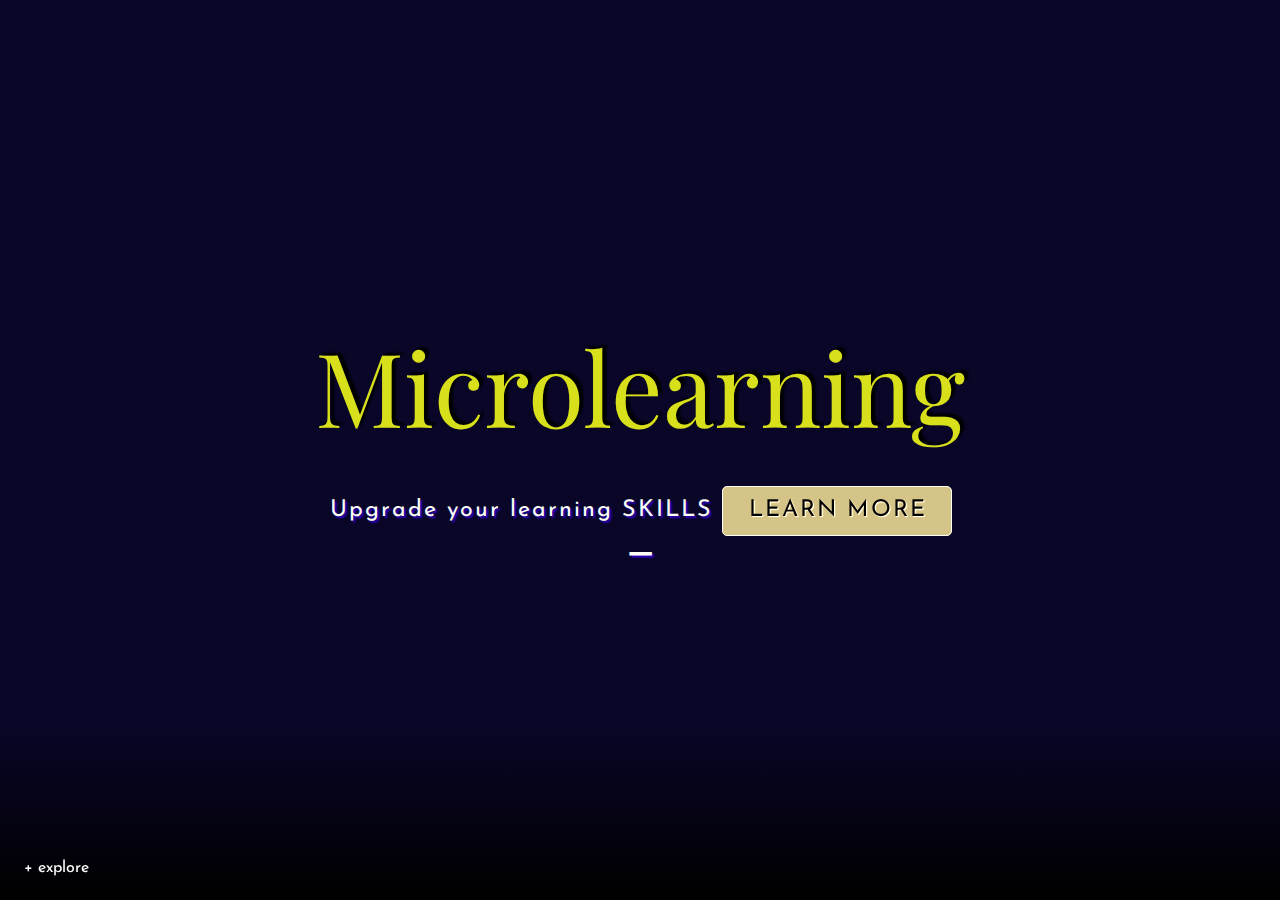
<file: index.html>
<!DOCTYPE html>
<html lang="en" class="no-js">
	<head>
		<meta charset="UTF-8" />
		<meta name="viewport" content="width=device-width, initial-scale=1">
<meta name="google-site-verification" content="ORFeSBNqqs_cokNYENUTW9j31fGWHEv-ir1p_TZQq3g" />
		<title>MICROLEARNING TOOLS - Upgrade Your Learning Skills</title>
		<meta name="description" content="What is microlearning, what tools can you use to improve your learning skills plus examples, is it the future of learning, what are current trends in microlearning, games used in micro learning" />
		<meta name="keywords" content="Microlearning, Microlearning tools, microlearning examples, learning trends, microlearning apps, strategies of microlearning" />
		<meta name="author" content="Marion" />
		<link rel="shortcut icon" type="image/png" href="/microlearning-favicon2-32x32.png"/>
		<link rel="stylesheet" type="text/css" href="css/demo2.css" />
		<script>document.documentElement.className="js";var supportsCssVars=function(){var e,t=document.createElement("style");return t.innerHTML="root: { --tmp-var: bold; }",document.head.appendChild(t),e=!!(window.CSS&&window.CSS.supports&&window.CSS.supports("font-weight","var(--tmp-var)")),t.parentNode.removeChild(t),e};supportsCssVars()||alert("Please view this demo in a modern browser that supports CSS Variables.");</script>
        <link rel="shortcut icon" type="image/png" href="/microlearning-favicon2-32x32.png"/>		
	</head>
	<body class="demo-2 loading">

		<main>
			<div class="message">To see the menu, please view on a larger screen.</div>
			<div class="content content--fixed">

				<button class="menu-trigger">+ explore</button>
			</div>
			<div id="content-1" class="content content--switch content--switch-current">
				<h2 class="content__title">Microlearning</h2>
                <div class="content__subtitle">Upgrade your learning SKILLS <a href="https://microlearningtools.xyz/benefits-and-disadvantages-of-microlearning">LEARN MORE</a></div>
			</div>
			<div id="content-2" class="content content--switch">
				<h2 class="content__title">Medicine</h2>
				<div class="content__subtitle">Wonder How Science, Neuroscience or even Biohacking can help you with YOUR Learning <a href="https://microlearningtools.xyz/biohacking">READ MORE</a></div>
			</div>
			<div id="content-3" class="content content--switch">
				<h2 class="content__title">Every Day Methods</h2>
				<div class="content__subtitle">Many methods that you can use TODAY! <a href="https://microlearningtools.xyz/every-day-methods">EXPLORE YOUR OPTIONS</a></div>
			</div>
			<div id="content-4" class="content content--switch">
				<h2 class="content__title">Epigenetics</h2>
				<div class="content__subtitle">This is something NEW in today's SCIENCE, but possibilities seems to be UNLIMITED <a href="https://microlearningtools.xyz/epigenetics">REWRITE YOUR DNA</a></div>
			</div>
			<div  id="content-5" class="content content--switch">
				<h2 class="content__title">Upgrade All Skills</h2>
				<div class="content__subtitle">READ OUR BLOG <a href="https://microlearningtools.xyz/blog">LET'S START</a></div>
			</div>
			<div id="content-6" class="content content--switch">
				<h2 class="content__title">Motivation</h2>
				<div class="content__subtitle">Find out How to SWITCH on your MOTIVATION <a href="https://microlearningtools.xyz/motivation">FIND OUT MORE</a></div>
			</div>
			<nav class="grim">
				<div class="grim__item">
					<div class="grim__item-bg grim__item-bg--1"></div>
				</div>
				<div class="grim__item">
					<div class="grim__item-bg grim__item-bg--2"></div>
				</div>
				<div class="grim__item">
					<div class="grim__item-bg grim__item-bg--3"></div>
					<div class="grim__item-content">
						<div class="grim__item-inner">
							<button class="menu-trigger menu-trigger--close">- close</button>
						</div>
					</div>
				</div>
				<div class="grim__item">
					<div class="grim__item-bg grim__item-bg--4"></div>
				</div>
				<div class="grim__item">
					<div class="grim__item-bg grim__item-bg--5"></div>
					<a href="#content-1" class="grim__link grim__item-content">
						<div class="grim__item-inner">
							<h3 class="grim__item-title">Home</h3>
						</div>
					</a>
				</div>
				<div class="grim__item">
					<div class="grim__item-bg grim__item-bg--6"></div>
					<div class="grim__item-img grim__item-img--1" style=" background-image: linear-gradient(45deg, #ed1c24, #fcee21);"></div>
					<a href="#content-2" class="grim__link grim__item-content">
						<div class="grim__item-inner">
							<h3 class="grim__item-title">Medicine</h3>
							<span class="grim__item-desc">Amazing Pill</span>
						</div>
					</a>
					<div class="grim__item-bg grim__item-bg-cover grim__item-bg--6"></div>
				</div>
				<div class="grim__item">
					<div class="grim__item-bg grim__item-bg--7"></div>
					<div class="grim__item-img grim__item-img--2" style="background-image: linear-gradient(45deg, #009e00, #ffff96);"></div>
					<a href="#content-3" class="grim__link grim__item-content">
						<div class="grim__item-inner">
							<h3 class="grim__item-title">Every Day Methods</h3>
							<span class="grim__item-desc">Wonder Techniques</span>
						</div>
					</a>
					<div class="grim__item-bg grim__item-bg-cover grim__item-bg--7"></div>
				</div>
				<div class="grim__item">
					<div class="grim__item-bg grim__item-bg--8"></div>
					<div class="grim__item-img grim__item-img--3" style="background-image: linear-gradient(45deg, #8e78ff, #ff7d78);"></div>
					<a href="#content-4" class="grim__link grim__item-content">
						<div class="grim__item-inner">
							<h3 class="grim__item-title">Epigenetics</h3>
							<span class="grim__item-desc">Wants More ?</span>
						</div>
					</a>
					<div class="grim__item-bg grim__item-bg-cover grim__item-bg--8"></div>
				</div>
				<div class="grim__item">
					<div class="grim__item-bg grim__item-bg--9"></div>
					<div class="grim__item-img grim__item-img--4" style="background-image: linear-gradient(45deg, #45145a, #ff5300);"></div>
	<a href="#" class="grim__link grim__item-content"></a>
					<a href="https://microlearningtools.xyz/blog" class="grim__link grim__item-content">
						<div class="grim__item-inner">
							<h3 class="grim__item-title">Read Our Blog</h3>
							<span class="grim__item-desc">Blog Posts - Please  Check what We have in Menu ;) </span>
						</div>
					</a>
			
					<div class="grim__item-bg grim__item-bg-cover grim__item-bg--9"></div>
				</div>
				<div class="grim__item">
					<div class="grim__item-bg grim__item-bg--10"></div>
					<div class="grim__item-img grim__item-img--5" style="    background-image: linear-gradient(45deg, #55d7e4 0, #fdfeef 55%, #ecdf8f 100%);"></div>
					<a href="#content-6" class="grim__link grim__item-content">
						<div class="grim__item-inner">
							<h3 class="grim__item-title">Motivation</h3>
							<span class="grim__item-desc">Explore your limits</span>
						</div>
					</a>
					<div class="grim__item-bg grim__item-bg-cover grim__item-bg--10"></div>
				</div>
			</nav>
		</main>
		<script src="js/grid-js.js"></script>
	<!--	<script src="js/demo.js"></script>
		<script src="js/imagesloaded.pkgd.min.js"></script>
		<script src="js/anime.min.js"></script>
		<script src="js/menu2.js"></script> -->
	</body>
</html>
</file>
<file: css/demo2.css>
@import url("https://fonts.googleapis.com/css?family=Josefin+Sans:400,700|Playfair+Display");

/* base data ---------------------------------------------*/
article,
aside,
details,
figcaption,
figure,
footer,
header,
hgroup,
main,
nav,
section,
summary {
  display: block;
}
audio,
canvas,
video {
  display: inline-block;
}
audio:not([controls]) {
  display: none;
  height: 0;
}
[hidden] {
  display: none;
}
html {
  font-family: sans-serif;
  -ms-text-size-adjust: 100%;
  -webkit-text-size-adjust: 100%;
}
body {
  margin: 0;
}
a:focus {
  outline: thin dotted;
}
a:active,
a:hover {
  outline: 0;
}
h1 {
  font-size: 2em;
  margin: 0.67em 0;
}
abbr[title] {
  border-bottom: 1px dotted;
}
b,
strong {
  font-weight: bold;
}
dfn {
  font-style: italic;
}
hr {
  -moz-box-sizing: content-box;
  box-sizing: content-box;
  height: 0;
}
mark {
  background: #ff0;
  color: #000;
}
code,
kbd,
pre,
samp {
  font-family: monospace, serif;
  font-size: 1em;
}
pre {
  white-space: pre-wrap;
}
q {
  quotes: "\201C" "\201D" "\2018" "\2019";
}
small {
  font-size: 80%;
}
sub,
sup {
  font-size: 75%;
  line-height: 0;
  position: relative;
  vertical-align: baseline;
}
sup {
  top: -0.5em;
}
sub {
  bottom: -0.25em;
}
img {
  border: 0;
}
svg:not(:root) {
  overflow: hidden;
}
figure {
  margin: 0;
}
fieldset {
  border: 1px solid #c0c0c0;
  margin: 0 2px;
  padding: 0.35em 0.625em 0.75em;
}
legend {
  border: 0;
  padding: 0;
}
button,
input,
select,
textarea {
  font-family: inherit;
  font-size: 100%;
  margin: 0;
}
button,
input {
  line-height: normal;
}
button,
select {
  text-transform: none;
}
button,
html input[type="button"],
input[type="reset"],
input[type="submit"] {
  -webkit-appearance: button;
  cursor: pointer;
}
button[disabled],
html input[disabled] {
  cursor: default;
}
input[type="checkbox"],
input[type="radio"] {
  box-sizing: border-box;
  padding: 0;
}
input[type="search"] {
  -webkit-appearance: textfield;
  -moz-box-sizing: content-box;
  -webkit-box-sizing: content-box;
  box-sizing: content-box;
}
input[type="search"]::-webkit-search-cancel-button,
input[type="search"]::-webkit-search-decoration {
  -webkit-appearance: none;
}
button::-moz-focus-inner,
input::-moz-focus-inner {
  border: 0;
  padding: 0;
}
textarea {
  overflow: auto;
  vertical-align: top;
}
table {
  border-collapse: collapse;
  border-spacing: 0;
}
*,
*::after,
*::before {
  box-sizing: border-box;
}

html {
  background: #000;
}

body {
  min-height: 100vh;
  color: #57585c;
  color: var(--color-text);
  background: #fff;
  background: var(--color-bg);
  -webkit-font-smoothing: antialiased;
  -moz-osx-font-smoothing: grayscale;
}

/* Fade effect */
.js body {
  opacity: 0;
  transition: opacity 0.3s;
}

.js body.render {
  opacity: 1;
}

/* Page Loader */
.js .loading::before {
  content: "";
  position: fixed;
  z-index: 100000;
  top: 0;
  left: 0;
  width: 100%;
  height: 100%;
  background: var(--color-bg);
}

.js .loading::after {
  content: "";
  position: fixed;
  z-index: 100000;
  top: 50%;
  left: 50%;
  width: 60px;
  height: 60px;
  margin: -30px 0 0 -30px;
  pointer-events: none;
  border-radius: 50%;
  opacity: 0.4;
  background: var(--color-text);
  animation: loaderAnim 0.7s linear infinite alternate forwards;
}

@keyframes loaderAnim {
  to {
    opacity: 1;
    transform: scale3d(0.5, 0.5, 1);
  }
}

a {
  text-decoration: none;
  color: var(--color-link);
  outline: none;
}

a:hover,
a:focus {
  color: var(--color-link-hover);
  outline: none;
}

button:focus {
  outline: none;
}

.hidden {
  position: absolute;
  overflow: hidden;
  width: 0;
  height: 0;
  pointer-events: none;
}

.content {
  flex-direction: column;
  height: auto;
  min-height: 0;
}

.content--fixed {
  position: relative;
  z-index: 1000;
  display: block;
  padding: 0.85em;
}

.codrops-header {
  flex-direction: column;
  align-items: center;
}

.codrops-header__title {
  font-weight: bold;
  padding-bottom: 0.25em;
  text-align: center;
}

.info {
  margin: 0;
}

.codrops-links {
  margin: 0;
}

.message {
  position: relative;
  z-index: 100;
  padding: 1em;
  text-align: center;
  color: var(--color-message);
  background: var(--color-text);
}

/* Icons */
.icon {
  display: block;
  width: 1.5em;
  height: 1.5em;
  margin: 0 auto;
  fill: currentColor;
}

main {
  position: relative;
  width: 100%;
}

/* Header */
.codrops-header {
  position: relative;
  z-index: 100;
  display: flex;
}

.codrops-header__title {
  font-size: 1em;
  font-weight: bold;
  margin: 0;
  padding: 0.75em 0;
}

.info {
  color: var(--color-info);
  text-align: center;
}

/* Top Navigation Style */
.codrops-links {
  position: relative;
  display: flex;
  justify-content: center;
  text-align: center;
  white-space: nowrap;
}

.codrops-icon {
  display: inline-block;
  margin: 0.15em;
  padding: 0.25em;
}

.demos {
  text-align: center;
  line-height: 2;
  margin: 1rem 0 0 0;
}

.github {
  display: block;
}

.content {
  position: relative;
  display: flex;
  justify-content: center;
  align-items: center;
}

.content--switch {
  padding: 2.5rem 1rem;
}

.demo--current {
  opacity: 0.5;
}

@media screen and (min-width: 55em) {
  .message {
    display: none;
  }

  .codrops-header {
    flex-direction: row;
    align-items: flex-start;
    align-items: center;
    align-self: start;
    grid-area: header;
    justify-self: start;
  }

  .codrops-links {
    margin-right: 1rem;
  }

  .info {
    text-align: left;
    margin: 0 0 0 1.25em;
  }

  .content {
    margin: 0 auto;
    min-height: 100vh;
  }

  .js .content--switch {
    display: none;
  }

  .js .content--switch-current {
    display: flex;
  }

  .content--fixed {
    position: fixed;
    z-index: 10;
    top: 0;
    left: 0;
    display: grid;
    align-content: space-between;
    width: 100%;
    max-width: none;
    min-height: 0;
    height: 100vh;
    padding: 1.5em;
    pointer-events: none;
    grid-template-columns: 70% 30%;
    grid-template-rows: auto auto 4em;
    grid-template-areas:
      "header ..."
      "... ..."
      "menu demos";
  }

  .content--fixed a {
    pointer-events: auto;
  }

  .demos {
    grid-area: demos;
    align-self: end;
    justify-self: end;
    display: flex;
    align-items: center;
    justify-content: center;
    margin: 0;
  }

  .demo:nth-child(2) {
    margin: 0 3rem 0 1.5rem;
  }
}

/* demo2 -------------------------------------------------------------*/
.demo-2 {
  font-family: "Josefin Sans", sans-serif;
  --color-text: #000;
  --color-bg: #9c9c9c;
  --color-bg: rgba(10, 6, 42, 0.94);
  --color-message: rgba(237, 237, 63, 0.94);
  --color-link: #8958b1;
  --color-link-hover: #fff;
  --color-info: #000;
}

.content__title {
  font-family: "Playfair Display", serif;
  font-size: 8vw;
  margin: 0;
  position: relative;
  font-weight: normal;
  color: darkorange;
  text-shadow: 4px -3px 9px black;
}

#content-1 .content__title {
  text-shadow: 4px -3px 2px black;
  color: #d8e01c;
}

#content-2 .content__title {
  color: #00e2eb;
  text-shadow: 1px 1px 1px #ffffff, 2px 2px 2px #af3232;
}

#content-4 .content__title {
  color: #f5ec00;
  color: #f5ff00;
  text-shadow: 2px 3px 10px white;
}

#content-5 .content__title {
  color: #f5ff00;
}

#content-6 .content__title {
  color: #5195d0;
  color: #0a13fa;
  text-shadow: 0px 0px 15px #ffffff, 2px 2px 2px #000000;
}

.content__subtitle {
  font-size: 1.45rem;
  padding: 1rem 0;
  letter-spacing: 2px;
  text-indent: 2px;
  color: rgb(252, 255, 244);
  text-shadow: 2px 2px 2px #2f00cb;
  text-align: center;
  line-height: 2rem;
}

.content__subtitle::after {
  content: "\2014";
  position: relative;
  display: block;
  font-size: 2.75rem;
  text-align: center;
}

.menu-trigger {
  display: none;
}

.grim {
  display: none;
}

.content--switch {
  background-size: cover;
}

.content--switch::after {
  content: "";
  pointer-events: none;
  position: absolute;
  width: 100%;
  height: 20%;
  bottom: 0;
  background: linear-gradient(transparent, #000);
}

#content-1 {
  background-image: url(https://res.cloudinary.com/marianalla/image/upload/v1527695804/main-1400-836.jpg);
}

#content-2 {
  background-image: url(https://res.cloudinary.com/marianalla/image/upload/v1527691594/medicine2-1200-800.jpg);
}

#content-3 {
  background-image: url(https://res.cloudinary.com/marianalla/image/upload/v1527691566/every-day1200-800.jpg);
}

#content-4 {
  background-image: url(https://res.cloudinary.com/marianalla/image/upload/v1527691547/epigenetics2-1200-800.jpg);
}

#content-5 {
  background-image: url(https://res.cloudinary.com/marianalla/image/upload/v1527691580/e-learning2-1200-800.jpg);
}

#content-6 {
  background-image: url(https://res.cloudinary.com/marianalla/image/upload/v1527691556/motivation-1200-800.jpg);
  background-image: url(https://res.cloudinary.com/marianalla/image/upload/v1527705837/motivation3-1200-800.jpg);
  background-image: url(https://res.cloudinary.com/marianalla/image/upload/v1527706249/motivation4-1200-800.jpg);
}

/* BUTTONS */

#content-1 a,
#content-2 a,
#content-3 a,
#content-4 a,
#content-5 a,
#content-6 a {
  display: inline-block;

  color: black;
  margin-top: 1rem;
  border: 1px solid white;
  padding: 1rem 1.5rem 1rem 1.5rem;
  text-shadow: 1px 1px 1px white;
  border-radius: 5px;
  line-height: 1rem;
  transition: all 200ms;
  /*background-image:url(https://res.cloudinary.com/marianalla/image/upload/v1527695804/main-1400-836.jpg);
    background-repeat: no-repeat;
    background-size: cover;
    background-position: center; */
  background-color: darkkhaki;
  filter: sepia(50%);
}

#content-4 a {
  border: 2px solid yellow;
  background-color: #dd8d8d;
  text-shadow: 1px 1px 1px #000000;
  color: #fdfdfd;
  letter-spacing: 0.05rem;
  font-size: 1.3rem;
}

#content-1 a:hover,
#content-2 a:hover,
#content-3 a:hover,
#content-4 a:hover,
#content-5 a:hover,
#content-6 a:hover {
  filter: brightness(1);
  color: aliceblue;
  text-shadow: 1px 1px 1px black;
  background-image: none;
  background-color: darkorange;
  border: 1px solid black;
  transform: scale(1.2);
}

@media screen and (min-width: 55em) {
  .menu-trigger {
    display: inline-block;
    background: none;
    border: 0;
    grid-area: menu;
    justify-self: start;
    align-self: end;
    cursor: pointer;
    pointer-events: auto;
    font-family: inherit;
    color: inherit;
    position: relative;
    padding: 0;
    color: #fff;
    white-space: nowrap;
  }

  .menu-trigger--close {
    color: #000;
    align-self: center;
  }

  .grim {
    display: grid;
    position: fixed;
    z-index: 1000;
    bottom: 0;
    left: 0;
    width: 100%;
    height: 100vh;
    grid-template-columns: repeat(32, 3.125vw);
    grid-template-rows: repeat(32, 3.125vh);
    pointer-events: none;
  }

  .grim--open {
    pointer-events: auto;
  }

  .grim__item {
    position: relative;
    overflow: hidden;
    display: flex;
    justify-content: center;
    align-items: center;
  }

  .grim__item:first-child {
    grid-area: 31 / 1 / 33 / 2;
  }

  .grim__item:nth-child(2) {
    grid-area: 31 / 2 / 33 / 3;
  }

  .grim__item:nth-child(3) {
    grid-area: 29 / 1 / 31 / 3;
  }

  .grim__item:nth-child(4) {
    grid-area: 29 / 3 / 33 / 5;
  }

  .grim__item:nth-child(5) {
    grid-area: 25 / 1 / 29 / 5;
  }

  .grim__item:nth-child(6) {
    grid-area: 25 / 5 / 33 / 9;
  }

  .grim__item:nth-child(7) {
    grid-area: 17 / 1 / 25 / 9;
  }

  .grim__item:nth-child(8) {
    grid-area: 17 / 9 / 33 / 17;
  }

  .grim__item:nth-child(9) {
    grid-area: 1 / 1 / 17 / 17;
  }

  .grim__item:nth-child(10) {
    grid-area: 1 / 17 / 33 / 33;
  }

  .grim__item-bg {
    position: absolute;
    width: 100%;
    height: 100%;
    top: 0;
    left: 0;
    opacity: 0;
    box-shadow: 0 0 0 2px currentColor;
    background: currentColor;
  }

  .grim__item-bg--1 {
    color: #f1d3b9;
  }
  .grim__item-bg--2 {
    color: #df9e98;
  }
  .grim__item-bg--3 {
    color: #fcfdff;
  }
  .grim__item-bg--4 {
    color: #9ed4d4;
  }
  .grim__item-bg--5 {
    color: #000;
  }

  .grim__item-bg--6 {
    color: #7296de;
  }
  .grim__item-bg--7 {
    color: #7c95b5;
  }
  .grim__item-bg--8 {
    color: #86bfbf;
  }
  .grim__item-bg--9 {
    color: #af9b9b;
  }
  .grim__item-bg--10 {
    color: #c57d76;
  }

  .grim__item-img {
    position: absolute;
    width: 100%;
    height: 100%;
    opacity: 0;
    background-repeat: no-repeat;
    background-size: 100% auto;
    background-position: 50% 100%;
    background-color: currentColor;
  }

  .grim__item-img--1 {
    color: #fcfdff;
  }
  .grim__item-img--2 {
    color: #a9bdd6;
  }
  .grim__item-img--3 {
    color: #9ed4d4;
  }
  .grim__item-img--4 {
    color: #d0bebe;
  }
  .grim__item-img--5 {
    color: #df9e98;
  }

  .grim__item-content {
    position: relative;
    color: #000;
    overflow: hidden;
  }

  .grim__item-content:hover,
  .grim__item-content:focus {
    opacity: 0.8;
    color: inherit;
    transition: opacity 0.3s;
  }

  .grim__item-inner {
    padding: 0 1rem;
    display: flex;
    flex-direction: column;
    justify-content: center;
    align-items: center;
    text-align: center;
    position: relative;
    opacity: 0;
  }

  .grim__item-title {
    font-weight: normal;
    margin: 0;
    font-size: 4vmax;
    font-family: "Playfair Display", serif;
  }

  .grim__item:nth-child(-n + 6) .grim__item-title {
    font-size: 2vmax;
  }

  .grim__item:nth-child(5) .grim__item-title {
    color: #fff;
  }

  .grim__item-desc {
    font-size: 0.85rem;
    margin: 0.5rem 0 0 0;
  }

  .grim__item-desc::after {
    content: "\2014";
    position: relative;
    display: block;
    font-size: 1.75rem;
  }
}
</file>
